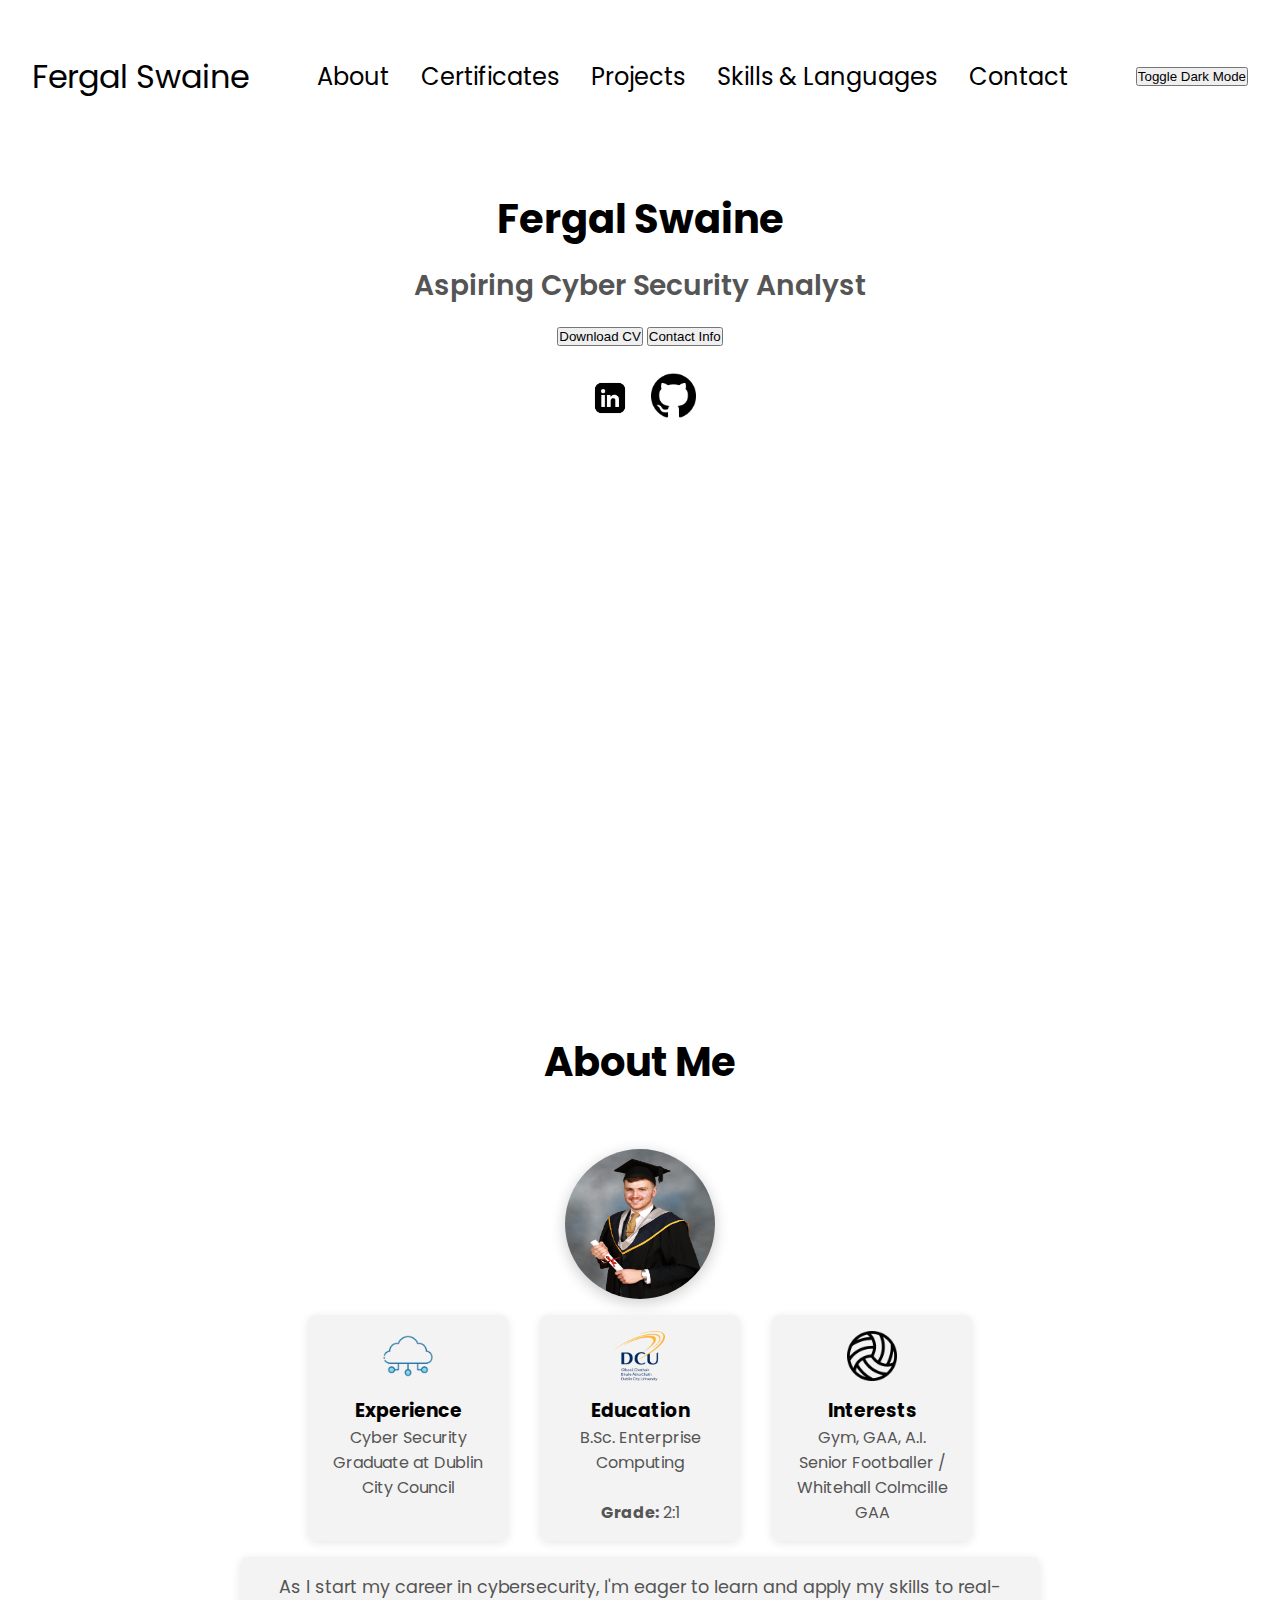
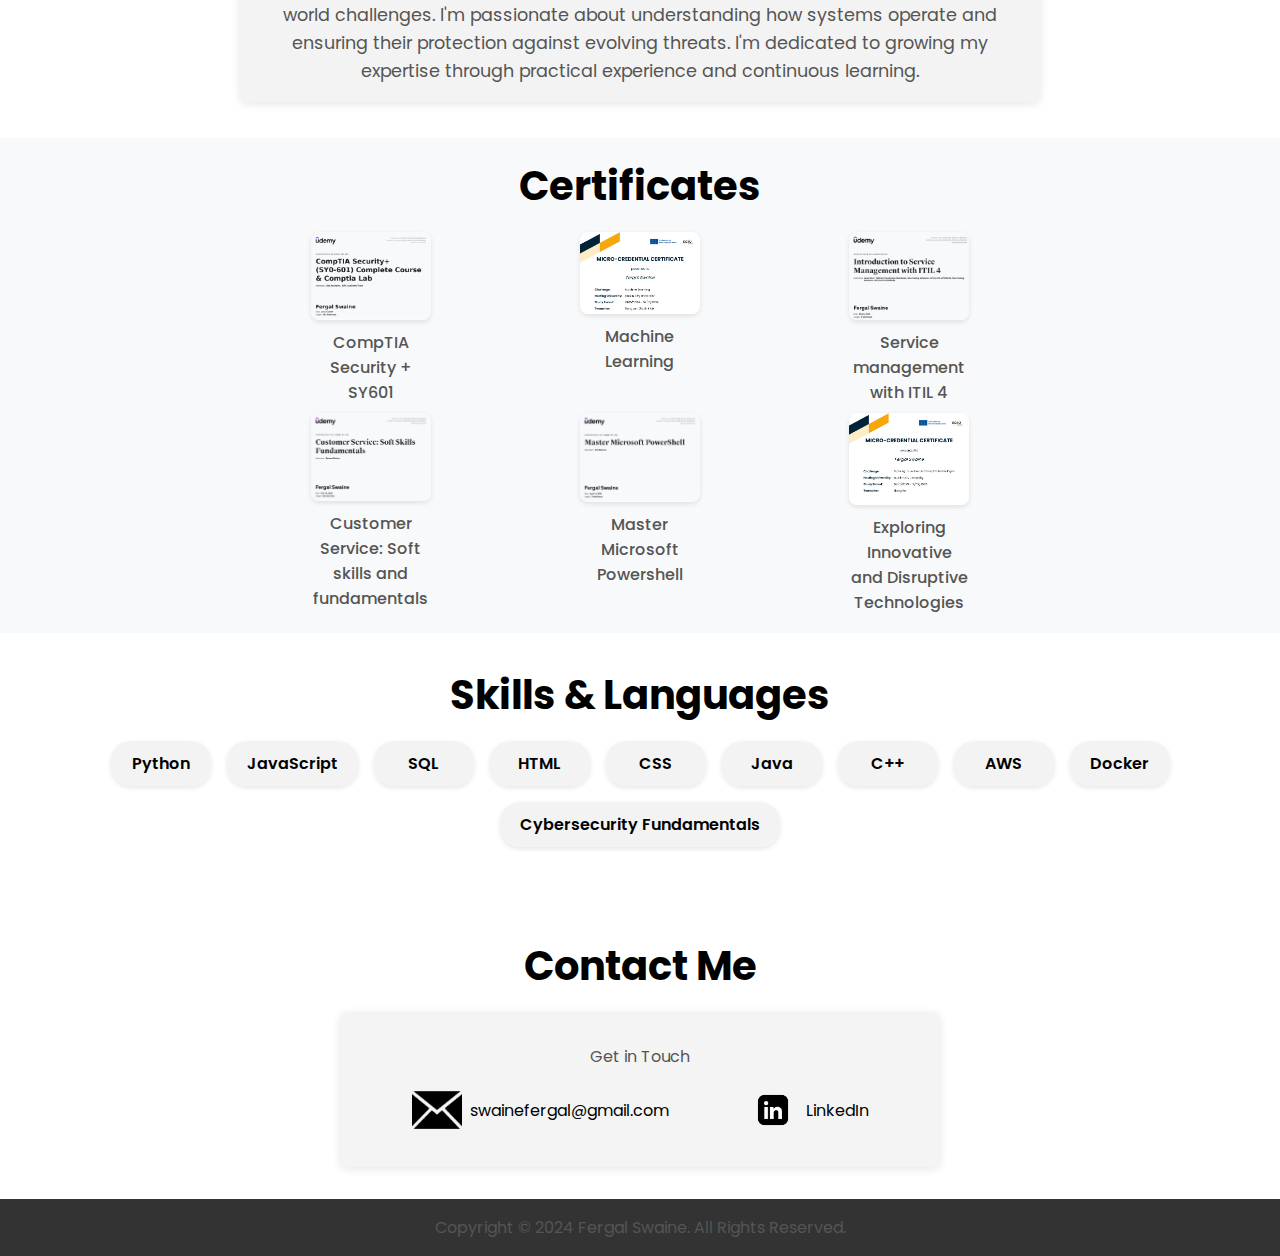
<file: website/index.html>
<!DOCTYPE html>
<html lang="en">
<head>
    <meta charset="UTF-8" />
    <meta http-equiv="X-UA-Compatible" content="IE=edge" />
    <meta name="viewport" content="width=device-width, initial-scale=1.0" />
    <title>Fergal Swaine Portfolio</title>
    <link rel="stylesheet" href="style.css" />
    <link rel="stylesheet" href="mediaqueries.css" />
</head>
<body>
    <header>
        <nav id="desktop-nav">
            <div class="logo">Fergal Swaine</div>
            <div>
                <ul class="nav-links">
                    <li><a href="#about">About</a></li>
                    <li><a href="#certificates">Certificates</a></li>
                    <li><a href="#projects">Projects</a></li>
                    <li><a href="#skills">Skills & Languages</a></li>
                    <li><a href="#contact">Contact</a></li>
                </ul>
            </div>
            <div class="hamburger-menu" id="hamburger-nav">
                <div class="hamburger-icon">
                    <span></span>
                    <span></span>
                    <span></span>
                </div>
                <div class="menu-links">
                    <ul>
                        <li><a href="#about">About</a></li>
                        <li><a href="#certificates">Certificates</a></li>
                        <li><a href="#projects">Projects</a></li>
                        <li><a href="#skills">Skills & Languages</a></li>
                        <li><a href="#contact">Contact</a></li>
                    </ul>
                </div>
            </div>
            <button id="dark-mode-toggle" class="btn">Toggle Dark Mode</button>
        </nav>
    </header>

    <main>
        <section id="profile">
            <div class="section__text">
                <h1 class="title">Fergal Swaine</h1>
                <p class="section__text__p2">Aspiring Cyber Security Analyst</p>
                <div class="btn-container">
                    <button class="btn btn-color-2" onclick="window.open('./images/CV2024_Fergal.pdf')">Download CV</button>
                    <button class="btn btn-color-1" onclick="location.href='#contact'">Contact Info</button>
                </div>
                <br>
                <div id="socials-container">
                    <img src="./images/linkedin.png" alt="My LinkedIn profile" height="50" width="50" class="icon" onclick="location.href='https://www.linkedin.com/in/fergal-swaine-a6ab9a238/'" />
                    <img src="./images/github.png" alt="My Github profile" height="45" width="45" class="icon" onclick="location.href='https://github.com/fergalswaine'" />
                </div>
            </div>
        </section>

        <section id="about">
       
            <h1 class="title centered">About Me</h1>
            <div class="section-container">
                <br>            
                <div class="section__pic-container">
                <img src="./images/grad.jpg" alt="Profile picture" class="about-pic" />
            </div>     
                <div class="about-details-container">
                    <div class="about-containers">
                        <div class="details-container">
                            <img src="./images/cloud.png" alt="Experience icon" height="50" width="50" class="icon" />
                            <h3>Experience</h3>
                            <p>Cyber Security <br /> Graduate at Dublin City Council</p>
                        </div>
                        <div class="details-container">
                            <img src="./images/dcu.png" alt="Education icon" height="50" width="50" class="icon" />
                            <h3>Education</h3>
                            <p>B.Sc. Enterprise Computing</p>
                            <br />
                            <p><b>Grade:</b> 2:1</p>
                        </div>
                        <div class="details-container">
                            <img src="./images/gaa.png" alt="Interests icon" height="50" width="50" class="icon" />
                            <h3>Interests</h3>
                            <p>Gym, GAA, A.I. <br /> Senior Footballer / Whitehall Colmcille GAA</p>
                        </div>
                    </div>
                </div>
            </div>
            <div class="text-container">
                <p>
                    As I start my career in cybersecurity, I'm eager to learn and apply my skills to real-world challenges. I'm passionate about understanding how systems operate and ensuring their protection against evolving threats. I'm dedicated to growing my expertise through practical experience and continuous learning.
                </p>
            </div>
        </section>
        
        <section id="certificates">
            <h1 class="title centered">Certificates</h1>
            <div class="certificates-container">
                <div class="certificate">
                    <img src="./images/comptia.PNG" alt="Certificate 1" class="certificate-img" />
                    <p>CompTIA Security + SY601</p>
                </div>
                <div class="certificate">
                    <img src="./images/ML.PNG" alt="Certificate 2" class="certificate-img" />
                    <p>Machine Learning</p>
                </div>
                <div class="certificate">
                    <img src="./images/ITIL.PNG" alt="Certificate 3" class="certificate-img" />
                    <p>Service management with ITIL 4</p>
                </div>
                <div class="certificate">
                    <img src="./images/customer.PNG" alt="Certificate 4" class="certificate-img" />
                    <p>Customer Service: Soft skills and fundamentals</p>
                </div>
                <div class="certificate">
                    <img src="./images/microsoft.PNG" alt="Certificate 5" class="certificate-img" />
                    <p>Master Microsoft Powershell</p>
                </div>
                <div class="certificate">
                    <img src="./images/innovative.PNG" alt="Certificate 6" class="certificate-img" />
                    <p>Exploring Innovative and Disruptive Technologies</p>
                </div>
            </div>
        </section>
        
        <section id="skills">
            <h1 class="title centered">Skills & Languages</h1>
            <div class="skills-container">
                <div class="skill">Python</div>
                <div class="skill">JavaScript</div>
                <div class="skill">SQL</div>
                <div class="skill">HTML</div>
                <div class="skill">CSS</div>
                <div class="skill">Java</div>
                <div class="skill">C++</div>
                <div class="skill">AWS</div>
                <div class="skill">Docker</div>
                <div class="skill">Cybersecurity Fundamentals</div>
            </div>
        </section>
<br>
<section id="contact">
    <h1 class="title">Contact Me</h1>
    <div class="contact-box">
        <p class="section__text__p1">Get in Touch</p>
        <div class="contact-info-upper-container">
            <div class="contact-info-container">
                <img src="./images/mail.png" height="50" width="50" alt="Email icon" class="icon contact-icon email-icon" />
                <p><a href="mailto:swainefergal@gmail.com">swainefergal@gmail.com</a></p>
            </div>
            <div class="contact-info-container">
                <img src="./images/linkedin.png" height="50" width="50" alt="LinkedIn icon" class="icon contact-icon" />
                <p><a href="https://www.linkedin.com/in/fergal-swaine-a6ab9a238/" target="_blank">LinkedIn</a></p>
            </div>
        </div>
    </div>
</section>
    </main>

    <footer>
        <p>Copyright &#169; 2024 Fergal Swaine. All Rights Reserved.</p>
    </footer>
    <script src="script.js"></script>
</body>
</html>
</file>
<file: website/style.css>
/* GENERAL */
@import url("https://fonts.googleapis.com/css2?family=Poppins:wght@300;400;500;600&display=swap");

* {
  margin: 0;
  padding: 0;
  box-sizing: border-box;
}

body {
  font-family: "Poppins", sans-serif;
}

html {
  scroll-behavior: smooth;
}

p {
  color: rgb(85, 85, 85);
}

/* TRANSITION */
a,
.btn {
  transition: all 300ms ease;
}

/* DESKTOP NAV */
nav,
.nav-links {
  display: flex;
  flex-wrap: wrap;
}

nav {
  justify-content: space-between;
  align-items: center;
  height: 17vh;
  padding: 0 2rem;
}

.nav-links {
  gap: 2rem;
  list-style: none;
  font-size: 1.5rem;
}

a {
  color: black;
  text-decoration: none;
}



a:hover {
  color: grey;
  text-decoration: underline;
  text-underline-offset: 1rem;
  text-decoration-color: rgb(181, 181, 181);
}

.logo {
  font-size: 2rem;
}

.logo:hover {
  cursor: default;
}

/* HAMBURGER MENU */
#hamburger-nav {
  display: none;
}

.hamburger-menu {
  display: none;
}

.hamburger-icon {
  display: flex;
  flex-direction: column;
  justify-content: space-between;
  height: 24px;
  width: 30px;
  cursor: pointer;
}

.hamburger-icon span {
  width: 100%;
  height: 2px;
  background-color: black;
  transition: all 0.3 ease-in-out;
}

.menu-links {
  position: absolute;
  top: 100%;
  right: 0;
  background-color: white;
  width: fit-content;
  max-height: 0;
  overflow: hidden;
  transition: all 0.3 ease-in-out;
}

.menu-links a {
  display: block;
  padding: 10px;
  text-align: center;
  font-size: 1.5rem;
  color: black;
  text-decoration: none;
  transition: all 0.3 ease-in-out;
}

.menu-links li {
  list-style: none;
}

.menu-links.open {
  max-height: 300px;
}

/* SECTIONS */
section {
  padding: 4vh 2rem;
  height: auto;
}

.section-container {
  display: flex;
  flex-wrap: wrap;
  justify-content: center;
}

/* PROFILE SECTION */
#profile {
  display: flex;
  flex-direction: column;
  align-items: center;
  gap: 2rem;
  height: auto;
}

.section__text {
  text-align: center;
}

.section__text p {
  font-weight: 600;
}

.section__text__p1 {
  text-align: center;
}

.section__text__p2 {
  font-size: 1.75rem;
  margin-bottom: 1rem;
}

.title {
  font-size: 3rem;
}

#socials-container {
  display: flex;
  justify-content: center;
  gap: 1rem;
}

/* Centered class for header */
.centered {
  text-align: center; /* Center the header text */
  margin: 1rem 0; /* Add some margin above and below for spacing */
}

/* ABOUT SECTION */
#about {
  padding: 4vh 2rem;
}

.section-container {
  display: flex;
  flex-direction: column; /* Stack items vertically */
  align-items: center; /* Center align the container */
  margin-top: 2rem; /* Add margin above the container */
}

/* Profile Picture Container */
.section__pic-container {
  display: flex; /* Enable flex layout */
  justify-content: center; /* Center align the image */
  align-items: center; /* Center vertically */
  margin-bottom: 1rem; /* Space below the image */
}

/* Profile Picture Styling */
.about-pic {
  width: 150px; /* Set a consistent width for the image */
  height: 150px; /* Set a consistent height for the image */
  border-radius: 50%; /* Circular image */
  box-shadow: 0 4px 15px rgba(0, 0, 0, 0.2); /* Add a subtle shadow for depth */
}

/* About Section Containers */
.about-details-container {
  display: flex; /* Enable flex layout */
  justify-content: center; /* Center align the content */
  align-items: flex-start; /* Align items at the start for better layout */
}

/* Container for Detail Boxes */
.about-containers {
  display: flex; /* Flexbox for horizontal layout */
  justify-content: center; /* Center align the boxes */
  gap: 2rem; /* Space between each detail box */
}

/* Individual Detail Boxes */
.details-container {
  text-align: center; /* Center text in each detail box */
  background-color: rgba(240, 240, 240, 0.8); /* Light background for contrast */
  padding: 1rem; /* Padding for breathing room */
  border-radius: 8px; /* Rounded corners */
  box-shadow: 0 2px 10px rgba(0, 0, 0, 0.1); /* Subtle shadow for depth */
  max-width: 200px; /* Set a maximum width for consistency */
}

/* Images in Detail Boxes */
.details-container img {
  margin-bottom: 0.5rem; /* Space between image and text */
  max-width: 50px; /* Set a maximum width for icons */
}

/* About Section Text Formatting */
.text-container {
  text-align: center; /* Center the paragraph */
  margin-top: 1rem; /* Space above the paragraph */
  padding: 1rem; /* Add padding for breathing room */
  background-color: rgba(240, 240, 240, 0.8); /* Light background for emphasis */
  border-radius: 8px; /* Rounded corners */
  box-shadow: 0 2px 10px rgba(0, 0, 0, 0.1); /* Subtle shadow for depth */
  max-width: 800px; /* Maximum width to limit paragraph size */
  margin-left: auto; /* Centering effect */
  margin-right: auto; /* Centering effect */
  line-height: 1.6; /* Increased line height for readability */
}

.text-container p {
  color: rgb(85, 85, 85); /* Text color */
  font-size: 1.1rem; /* Slightly larger font size for better readability */
  margin: 0; /* Remove default margins */
}

/* Media Queries for About Section */
@media (max-width: 768px) {
  .about-containers {
    flex-direction: column; /* Stack details on small screens */
    align-items: center; /* Center align items */
  }

  .section__pic-container {
    margin-bottom: 2rem; /* Add spacing below the image */
  }
}

/* CERTIFICATES SECTION */
#certificates {
  padding: 2vh 1rem; /* Reduce top/bottom padding */
  background-color: #f8f9fa; /* Light background for distinction */
}

.certificates-container {
  display: grid;
  grid-template-columns: repeat(3, 1fr); /* 3 items per row */
  column-gap: 0.5rem; /* Space between columns */
  row-gap: 0.5rem; /* Space between rows */
  justify-items: center; /* Center items horizontally */
  max-width: 800px; /* Set a max width for the entire container */
  margin: 0 auto; /* Center the container */
}

.certificate {
  text-align: center;
  max-width: 120px; /* Set a narrower width for each certificate */
  margin: 0; /* Remove any margins */
}

.certificate-img {
  width: 100%;
  height: auto;
  border-radius: 8px; /* Optional: rounded corners */
  box-shadow: 0 2px 5px rgba(0, 0, 0, 0.1); /* Adjust shadow for smaller size */
}

.certificate p {
  margin-top: 0.2rem; /* Reduce margin between image and text */
  font-weight: 500;
  color: rgb(85, 85, 85);
}

/* Media Queries for Certificates Section */
@media (max-width: 768px) {
  .certificates-container {
    grid-template-columns: repeat(2, 1fr); /* Stack 2 items per row on small screens */
  }
}

/* SKILLS SECTION */
#skills {
  padding: 2rem 0; /* Add some padding */
}

.skills-container {
  display: flex; /* Enable flex layout */
  flex-wrap: wrap; /* Allow wrapping of skills */
  justify-content: center; /* Center align skills */
  gap: 1rem; /* Space between skills */
}

.skill {
  background-color: rgba(240, 240, 240, 0.8); /* Light background for contrast */
  padding: 10px 20px; /* Padding for breathing room */
  border-radius: 20px; /* Rounded corners */
  box-shadow: 0 2px 5px rgba(0, 0, 0, 0.1); /* Subtle shadow for depth */
  font-weight: 600; /* Bold text */
  color: black; /* Text color */
  text-align: center; /* Center the text */
  min-width: 100px; /* Set a minimum width for each skill */
}

/* CONTACT SECTION */
#contact {
  text-align: center; /* Center text in the contact section */
  padding: 2rem; /* Add padding to the section */
}

.title {
  font-size: 2.5rem; /* Adjust title size as needed */
  margin: 0 auto 1rem; /* Center title with auto margin */
  display: block; /* Ensure it behaves as a block element */
}

.contact-box {
  background-color: #f4f4f4; /* Optional: Background color for contrast */
  padding: 2rem; /* Add padding */
  border-radius: 8px; /* Rounded corners */
  box-shadow: 0 2px 10px rgba(0, 0, 0, 0.1); /* Subtle shadow */
  max-width: 600px; /* Limit the width */
  width: 100%; /* Ensure it uses available width */
  margin: 0 auto; /* Center the contact box */
  text-align: left; /* Align text left for contact info */
}

.contact-info-upper-container {
  display: flex; /* Use flexbox for contact info */
  justify-content: space-around; /* Space out items evenly */
  margin-top: 1rem; /* Space above the contact info */
}

.contact-info-container {
  display: flex; /* Flex for icon and text alignment */
  align-items: center; /* Align items vertically */
}

.contact-info-container img {
  margin-right: 0.5rem; /* Space between icon and text */
}



/* FOOTER */
footer {
  background-color: #333; /* Dark background for footer */
  color: white; /* White text */
  text-align: center; /* Center text */
  padding: 1rem; /* Padding for breathing room */
}

/* DARK MODE */
body.dark-mode {
  background-color: #121212; /* Dark background for dark mode */
  color: #ffffff; /* White text for dark mode */
}

body.dark-mode nav,
body.dark-mode footer {
  background-color: #1f1f1f; /* Dark background for nav and footer */
}

body.dark-mode a {
  color: #ffffff; /* White links for dark mode */
}

body.dark-mode .skills-container .skill {
  background-color: rgba(255, 255, 255, 0.1); /* Slightly darker for dark mode */
}

body.dark-mode .certificate {
  background-color: rgba(255, 255, 255, 0.1); /* Darker background for certificates */
}
</file>
<file: website/mediaqueries.css>
@media screen and (max-width: 1400px) {
    #profile {
      height: 83vh;
      margin-bottom: 6rem;
    }
    .about-containers {
      flex-wrap: wrap;
    }
    #contact,
    #projects {
      height: fit-content;
    }
  }
  
  @media (max-width: 768px) {
    body {
        font-size: 14px; /* Adjust body font size for smaller screens */
    }

    .about-details-container, .skills-container {
        flex-direction: column; /* Stack details vertically on small screens */
        align-items: center;
    }

    .details-container, .skill {
        width: 80%; /* Ensure containers fit the screen */
        margin: 5px auto; /* Center them */
    }
}


  @media screen and (max-width: 1200px) {
    #desktop-nav {
      display: none;
    }
    #hamburger-nav {
      display: flex;
    }
    #experience,
    .experience-details-container {
      margin-top: 2rem;
    }
    #profile,
    .section-container {
      display: block;
    }
    .arrow {
      display: none;
    }
    section,
    .section-container {
      height: fit-content;
    }
    section {
      margin: 0 5%;
    }
    .section__pic-container {
      width: 275px;
      height: 275px;
      margin: 0 auto 2rem;
    }
    .about-containers {
      margin-top: 0;
    }
  }
  
  @media screen and (max-width: 600px) {
    #contact,
    footer {
      height: 40vh;
    }
    #profile {
      height: 83vh;
      margin-bottom: 0;
    }
    article {
      font-size: 1rem;
    }
    footer nav {
      height: fit-content;
      margin-bottom: 2rem;
    }
    .about-containers,
    .contact-info-upper-container,
    .btn-container {
      flex-wrap: wrap;
    }
    .contact-info-container {
      margin: 0;
    }
    .contact-info-container p,
    .nav-links li a {
      font-size: 1rem;
    }
    .experience-sub-title {
      font-size: 1.25rem;
    }
    .logo {
      font-size: 1.5rem;
    }
    .nav-links {
      flex-direction: column;
      gap: 0.5rem;
      text-align: center;
    }
    .section__pic-container {
      width: auto;
      height: 46vw;
      justify-content: center;
    }
    .section__text__p2 {
      font-size: 1.25rem;
    }
    .title {
      font-size: 2rem;
    }
    .text-container {
      text-align: justify;
    }
  }
</file>
